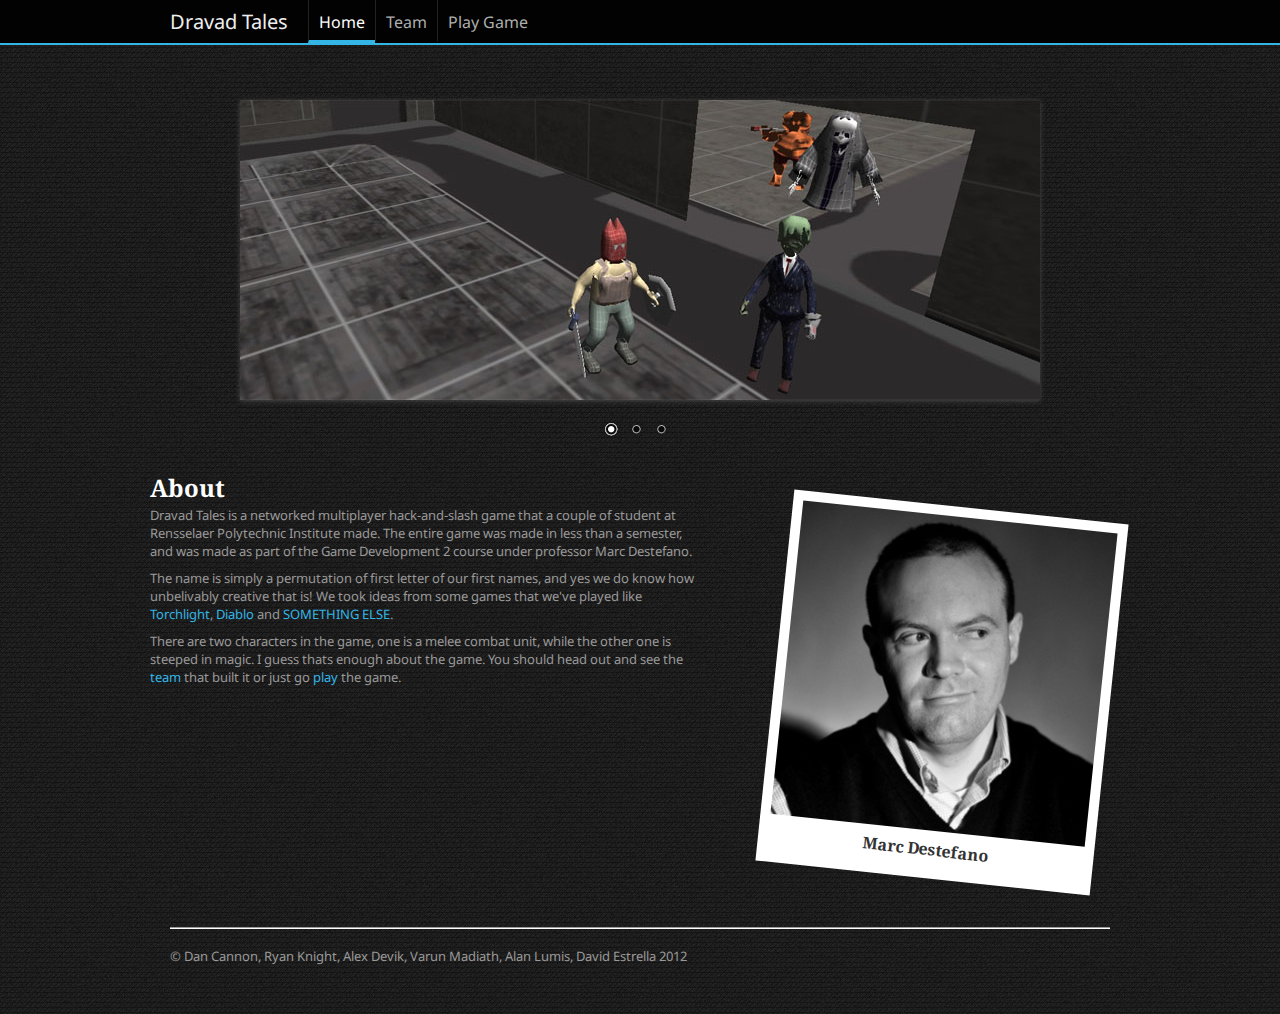
<file: html/index.html>
<!DOCTYPE html>
<html lang="en">
  <head>
    <meta charset="utf-8">
    <title>Dravad Tales - A networked multi-player hack and slash.</title>
    <meta name="description" content="Website of the game Dravad Tales, created for RPI's Game Dev 2 Course.">
    <meta name="author" content="Varun Madiath">

    <!-- Le styles -->
    <link href="../assets/css/bootstrap.css" rel="stylesheet">
    <link href="../assets/css/nivo-slider.css" rel="stylesheet">
    <link href="../assets/css/default.css" rel="stylesheet">
    <link href="../assets/css/custom.css" rel="stylesheet">
    <style type="text/css">
      body {
        padding-top: 60px;
        padding-bottom: 40px;
      }
    </style>

    <!-- Le HTML5 shim, for IE6-8 support of HTML5 elements -->
    <!--[if lt IE 9]>
      <script src="http://html5shim.googlecode.com/svn/trunk/html5.js"></script>
    <![endif]-->

    <!-- Favicon -->
    <link rel="shortcut icon" href="../assets/ico/favicon.ico">
  </head>

  <body>

    <div class="navbar navbar-fixed-top">
      <div class="navbar-inner">
        <div class="container">
          <a class="btn btn-navbar" data-toggle="collapse" data-target=".nav-collapse">
            <span class="icon-bar"></span>
            <span class="icon-bar"></span>
            <span class="icon-bar"></span>
          </a>
          <a class="brand" href="index.html">Dravad Tales</a>
          <div class="nav-collapse">
            <ul class="nav">
              <li class="active"><a href="#">Home</a></li>
              <li><a href="team.html">Team</a></li>
              <li><a href="newWebPlayer.html">Play Game</a></li>
            </ul>
          </div><!--/.nav-collapse -->
        </div>
      </div>
    </div>

    <div class="container">

      <!-- Main hero unit for a primary marketing message or call to action -->
      <div class="row">
        <div class="span12">
          <div class="slider-wrapper theme-default">
            <div id="nivoslider" class="nivoSlider" style="height:300px; width:800px;">
              <a href="#"><img src="../assets/img/slider/screen1.jpg" /></a>
              <a href="#"><img src="../assets/img/slider/screen2.jpg" /></a>
              <a href="#"><img src="../assets/img/slider/screen3.jpg" /></a>
            </div>
          </div>
        </div>
    </div>

    <div class="row">
      <h2>About</h2>
      <div id = "marc">
        <img id="marc-image" src="../assets/img/marc_photo.jpg">
        <p>Marc Destefano</p>
      </div>
      <p>
        Dravad Tales is a networked multiplayer hack-and-slash game that a couple of student at Rensselaer Polytechnic Institute made. The entire game was made in less than a semester, and was made as part of the Game Development 2 course under professor Marc Destefano.
      </p>

      <p>
        The name is simply a permutation of first letter of our first names, and yes we do know how unbelivably creative that is! We took ideas from some games that we've played like <a href="http://www.torchlightgame.com/">Torchlight</a>, <a href="http://en.wikipedia.org/wiki/Diablo_%28video_game%29">Diablo</a> and <a href="">SOMETHING ELSE</a>.
      </p>

      <p>
        There are two characters in the game, one is a melee combat unit, while the other one is steeped in magic. I guess thats enough about the game. You should head out and see the <a href="tem.html">team</a> that built it or just go <a href="newWebPlayer.html">play</a> the game.
      </p>
    </div>

      <hr>

      <footer>
        <p>&copy; Dan Cannon, Ryan Knight, Alex Devik, Varun Madiath, Alan Lumis, David Estrella 2012</p>
      </footer>

    </div> <!-- /container -->

    <!-- Le javascript
    ================================================== -->
    <!-- Placed at the end of the document so the pages load faster -->
    <script src="../assets/js/jquery.js"></script>
    <script src="../assets/js/jquery.nivo.slider.js"></script>
    <script type="text/javascript">
      $(document).ready(function() {
        $('#nivoslider').nivoSlider();
      });
    </script>

  </body>
</html>
</file>
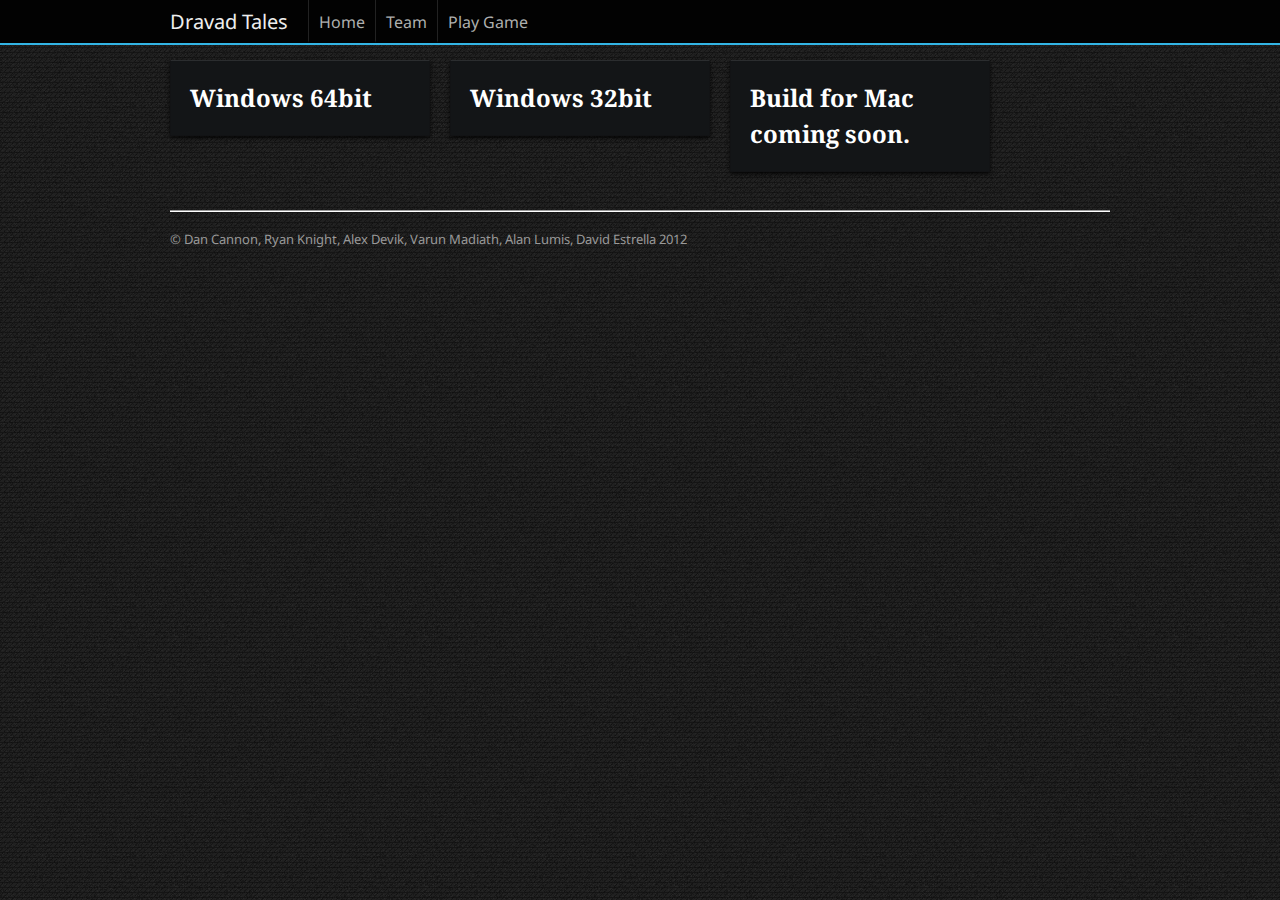
<file: html/download.html>
<!DOCTYPE html>
<html lang="en">
  <head>
    <meta charset="utf-8">
    <title>Dravad Tales - A networked multi-player hack and slash.</title>
    <meta name="description" content="Website of the game Dravad Tales, created for RPI's Game Dev 2 Course.">
    <meta name="author" content="Varun Madiath">

    <!-- Le styles -->
    <link href="../assets/css/bootstrap.css" rel="stylesheet">
    <link href="../assets/css/nivo-slider.css" rel="stylesheet">
    <link href="../assets/css/default.css" rel="stylesheet">
    <link href="../assets/css/custom.css" rel="stylesheet">
    <style type="text/css">
      body {
        padding-top: 60px;
        padding-bottom: 40px;
      }
    </style>

    <!-- Le HTML5 shim, for IE6-8 support of HTML5 elements -->
    <!--[if lt IE 9]>
      <script src="http://html5shim.googlecode.com/svn/trunk/html5.js"></script>
    <![endif]-->

    <!-- Favicon -->
    <link rel="shortcut icon" href="../assets/ico/favicon.ico">
  </head>

  <body>

    <div class="navbar navbar-fixed-top">
      <div class="navbar-inner">
        <div class="container">
          <a class="btn btn-navbar" data-toggle="collapse" data-target=".nav-collapse">
            <span class="icon-bar"></span>
            <span class="icon-bar"></span>
            <span class="icon-bar"></span>
          </a>
          <a class="brand" href="index.html">Dravad Tales</a>
          <div class="nav-collapse">
            <ul class="nav">
              <li ><a href="index.html">Home</a></li>
              <li><a href="team.html">Team</a></li>
              <li><a href="newWebPlayer.html">Play Game</a></li>
            </ul>
          </div><!--/.nav-collapse -->
        </div>
      </div>
    </div>

    <div class="container">

    <div class="row">
      <a href="../assets/downloads/dravad_tales_w64.exe">
        <div class="span3 well">
          <h2>Windows 64bit</h2>
        </div>
      </a>
      <a href="../assets/downloads/dravad_tales_w32.exe">
        <div class="span3 well">
          <h2>Windows 32bit</h2>
        </div>
      </a>
      <div class="span3 well">
        <h2>Build for Mac coming soon.</h2>
      </div>
    </div>

      <hr>

      <footer>
        <p>&copy; Dan Cannon, Ryan Knight, Alex Devik, Varun Madiath, Alan Lumis, David Estrella 2012</p>
      </footer>

    </div> <!-- /container -->

    <!-- Le javascript
    ================================================== -->
    <!-- Placed at the end of the document so the pages load faster -->
    <script src="../assets/js/jquery.js"></script>

  </body>
</html>
</file>
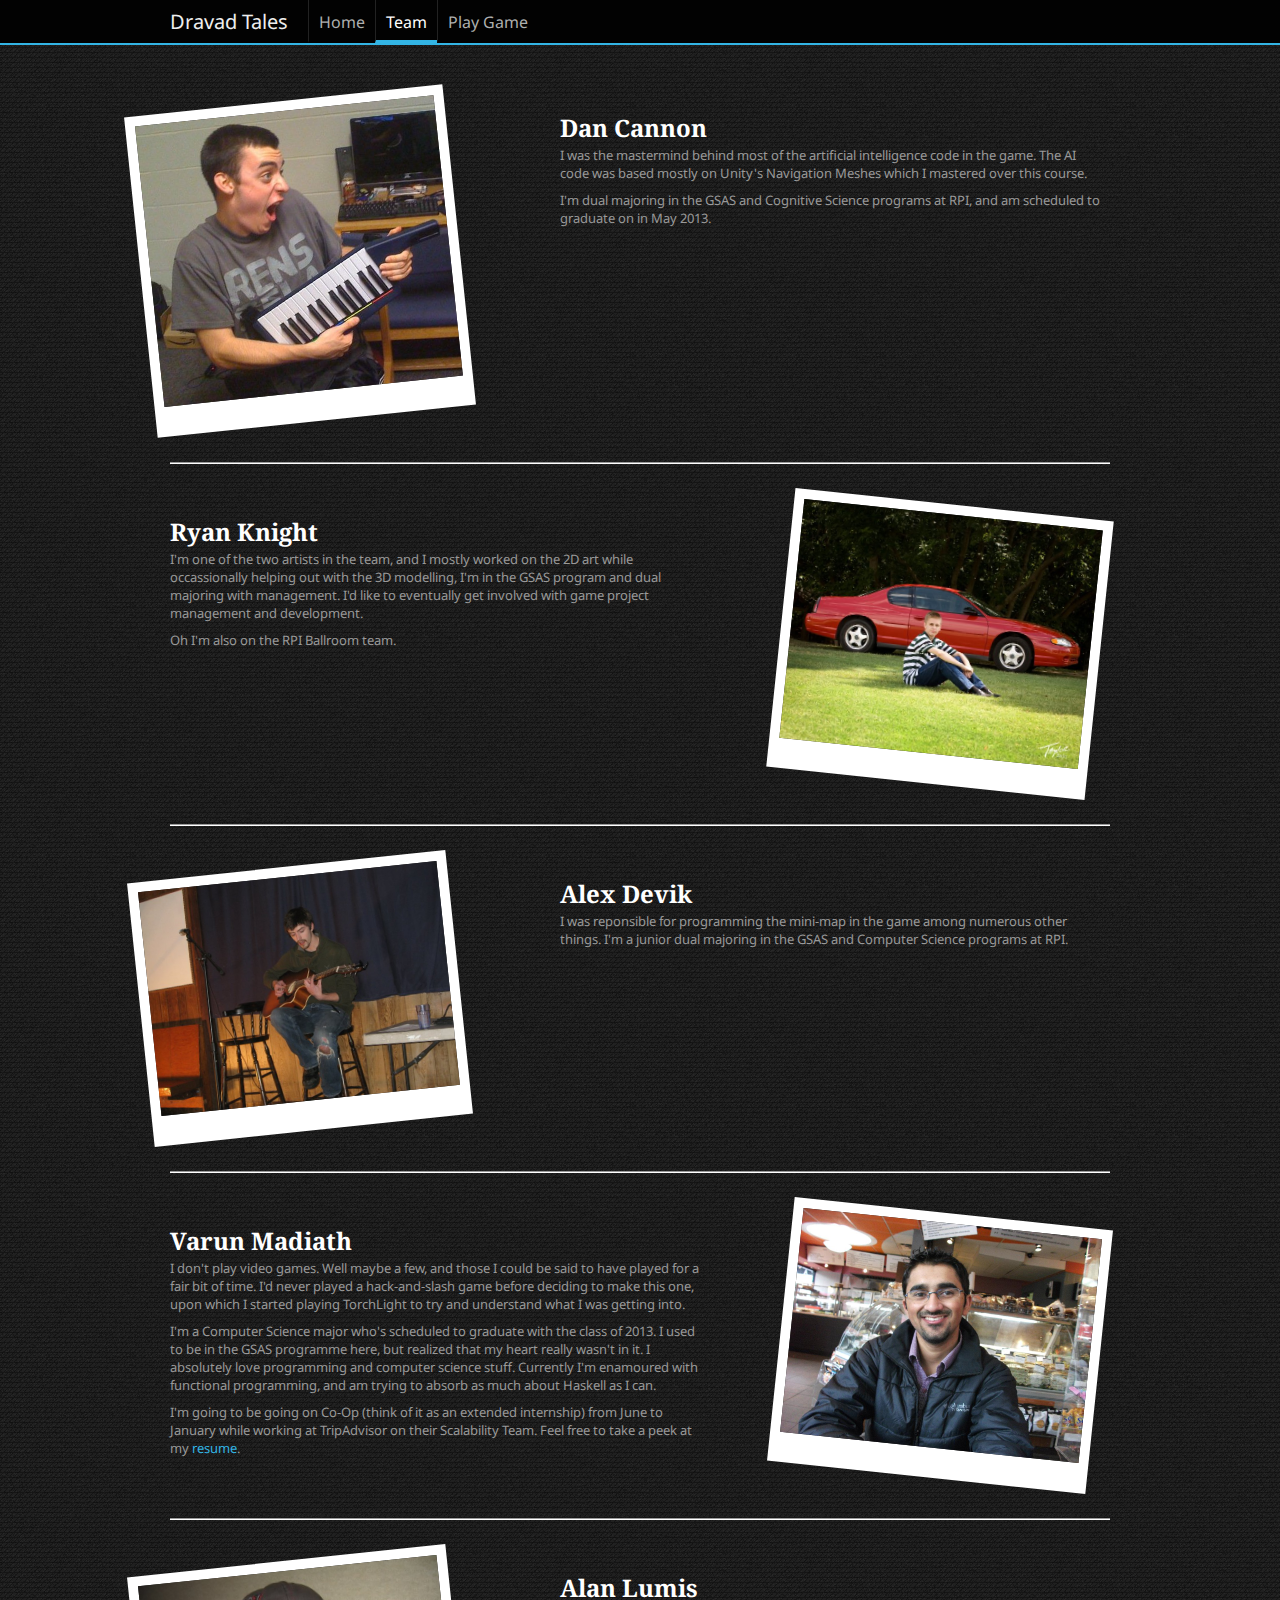
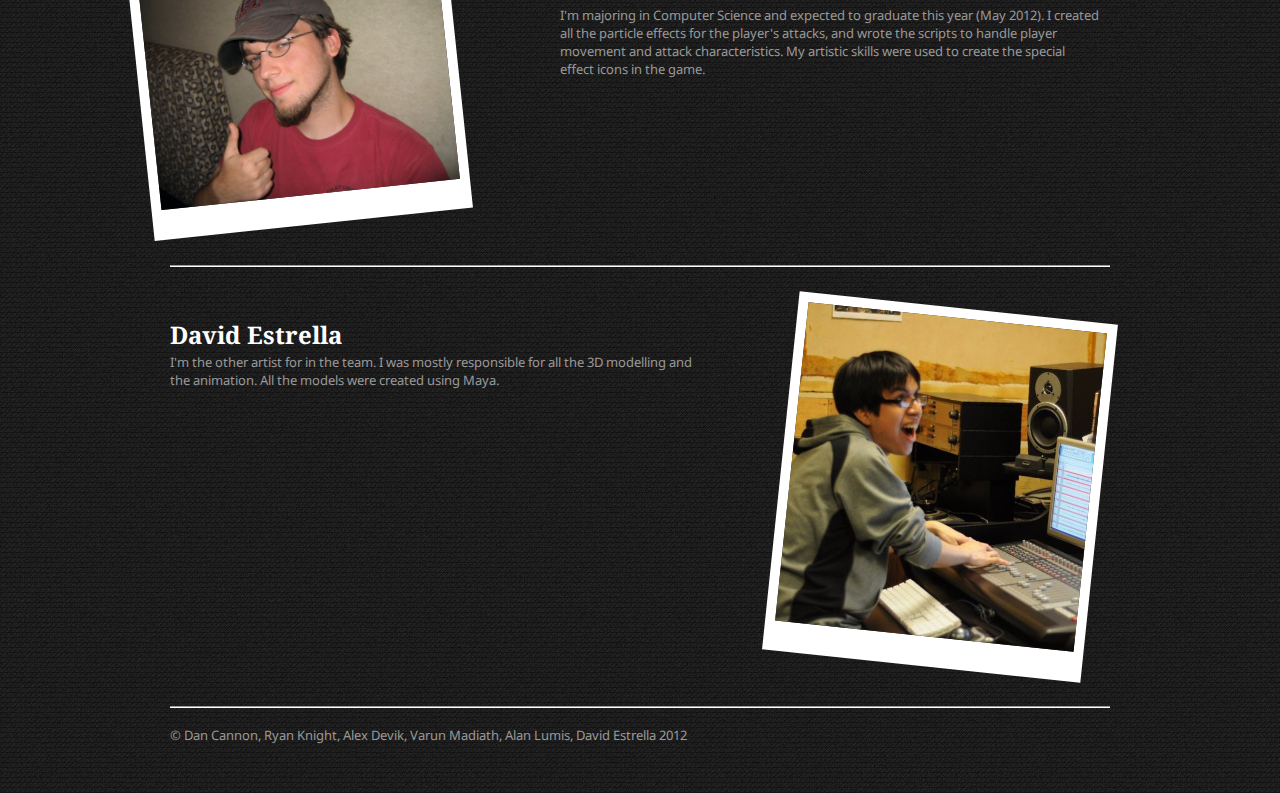
<file: html/team.html>
<!DOCTYPE html>
<html lang="en">
  <head>
    <meta charset="utf-8">
    <title>Dravad Tales - A networked multi-player hack and slash.</title>
    <meta name="description" content="Website of the game Dravad Tales, created for RPI's Game Dev 2 Course.">
    <meta name="author" content="Varun Madiath">

    <!-- Le styles -->
    <link href="../assets/css/bootstrap.css" rel="stylesheet">
    <link href="../assets/css/nivo-slider.css" rel="stylesheet">
    <link href="../assets/css/default.css" rel="stylesheet">
    <link href="../assets/css/custom.css" rel="stylesheet">
    <style type="text/css">
      body {
        padding-top: 60px;
        padding-bottom: 40px;
      }
    </style>

    <!-- Le HTML5 shim, for IE6-8 support of HTML5 elements -->
    <!--[if lt IE 9]>
      <script src="http://html5shim.googlecode.com/svn/trunk/html5.js"></script>
    <![endif]-->

    <!-- Favicon -->
    <link rel="shortcut icon" href="../assets/ico/favicon.ico">
  </head>

  <body>

    <div class="navbar navbar-fixed-top">
      <div class="navbar-inner">
        <div class="container">
          <a class="btn btn-navbar" data-toggle="collapse" data-target=".nav-collapse">
            <span class="icon-bar"></span>
            <span class="icon-bar"></span>
            <span class="icon-bar"></span>
          </a>
          <a class="brand" href="index.html">Dravad Tales</a>
          <div class="nav-collapse">
            <ul class="nav">
              <li><a href="index.html">Home</a></li>
              <li class="active"><a href="#">Team</a></li>
              <li><a href="newWebPlayer.html">Play Game</a></li>
            </ul>
          </div><!--/.nav-collapse -->
        </div>
      </div>
    </div>

    <div class="container">

      <div class="person">
        <div class="row">
          <div class="rotateWrapper">
            <img src="../assets/img/team/dan.jpg" class="span4 displayPic dpLeft" title="Alan Lumis">
          </div>
          <div class = "span7 offset1">
            <h2>Dan Cannon</h2>
            <p>
              I was the mastermind behind most of the artificial intelligence code in the game. The AI code was based mostly on Unity's Navigation Meshes which I mastered over this course.
            </p>
            <p>
              I'm dual majoring in the GSAS and Cognitive Science programs at RPI, and am scheduled to graduate on in May 2013. 
            </p>
          </div>
        </div>
      </div>

      <hr>

      <div class="person">
        <div class="row">
          <div class = "span7">
            <h2>Ryan Knight</h2>
            <p>
              I'm one of the two artists in the team, and I mostly worked on the 2D art while occassionally helping out with the 3D modelling, I'm in the GSAS program and dual majoring with management. I'd like to eventually get involved with game project management and development.
            </p>
            <p>
              Oh I'm also on the RPI Ballroom team.
            </p>
          </div>
          <div>
            <img src="../assets/img/team/ryan.jpg" class="span4 displayPic dpRight">
          </div>
        </div>
      </div>

      <hr>

      <div class="person">
        <div class="row">
          <div class="rotateWrapper">
            <img src="../assets/img/team/alex.jpg" class="span4 displayPic dpLeft" title="Alan Lumis">
          </div>
          <div class = "span7 offset1">
            <h2>Alex Devik</h2>
            <p>
              I was reponsible for programming the mini-map in the game among numerous other things. I'm a junior dual majoring in the GSAS and Computer Science programs at RPI.
            </p>
          </div>
        </div>
      </div>

      <hr>

      <div class="person">
        <div class="row">
          <div class = "span7">
            <h2>Varun Madiath</h2>
            <p>
              I don't play video games. Well maybe a few, and those I could be said to have played for a fair bit of time. I'd never played a hack-and-slash game before deciding to make this one, upon which I started playing TorchLight to try and understand what I was getting into.
            </p>
            <p>
              I'm a Computer Science major who's scheduled to graduate with the class of 2013. I used to be in the GSAS programme here, but realized that my heart really wasn't in it. I absolutely love programming and computer science stuff. Currently I'm enamoured with functional programming, and am trying to absorb as much about Haskell as I can.
            </p>

            <p>
              I'm going to be going on Co-Op (think of it as an extended internship) from June to January while working at TripAdvisor on their Scalability Team. Feel free to take a peek at my <a href="../assets/resumes/VarunMadiath-Resume.pdf">resume</a>.
            </p>
          </div>
          <div>
            <img src="../assets/img/team/varun.jpg" class="span4 displayPic dpRight">
          </div>
        </div>
      </div>
      <hr>

      <div class="person">
        <div class="row">
          <div class="rotateWrapper">
            <img src="../assets/img/team/alan.jpg" class="span4 displayPic dpLeft" title="Alan Lumis">
          </div>
          
          <div class = "span7 offset1">
            <h2>Alan Lumis</h2>
            <p>
              I'm majoring in Computer Science and expected to graduate this year (May 2012). I created all the particle effects for the player's attacks, and wrote the scripts to handle player movement and attack characteristics. My artistic skills were used to create the special effect icons in the game.
            </p>
          </div>
        </div>
      </div>

      <hr>

      <div class="person">
        <div class="row">
          <div class = "span7">
            <h2>David Estrella</h2>
            <p>
              I'm the other artist for in the team. I was mostly responsible for all the 3D modelling and the animation. All the models were created using Maya.
            </p>
          </div>
          <div>
            <img src="../assets/img/team/david.jpg" class="span4 displayPic dpRight">
          </div>
        </div>
      </div>

      <hr>

      <footer>
        <p>&copy; Dan Cannon, Ryan Knight, Alex Devik, Varun Madiath, Alan Lumis, David Estrella 2012</p>
      </footer>

    </div> <!-- /container -->

    <!-- Le javascript
    ================================================== -->
    <!-- Placed at the end of the document so the pages load faster -->
    <script src="../assets/js/jquery.js"></script>

  </body>
</html>
</file>
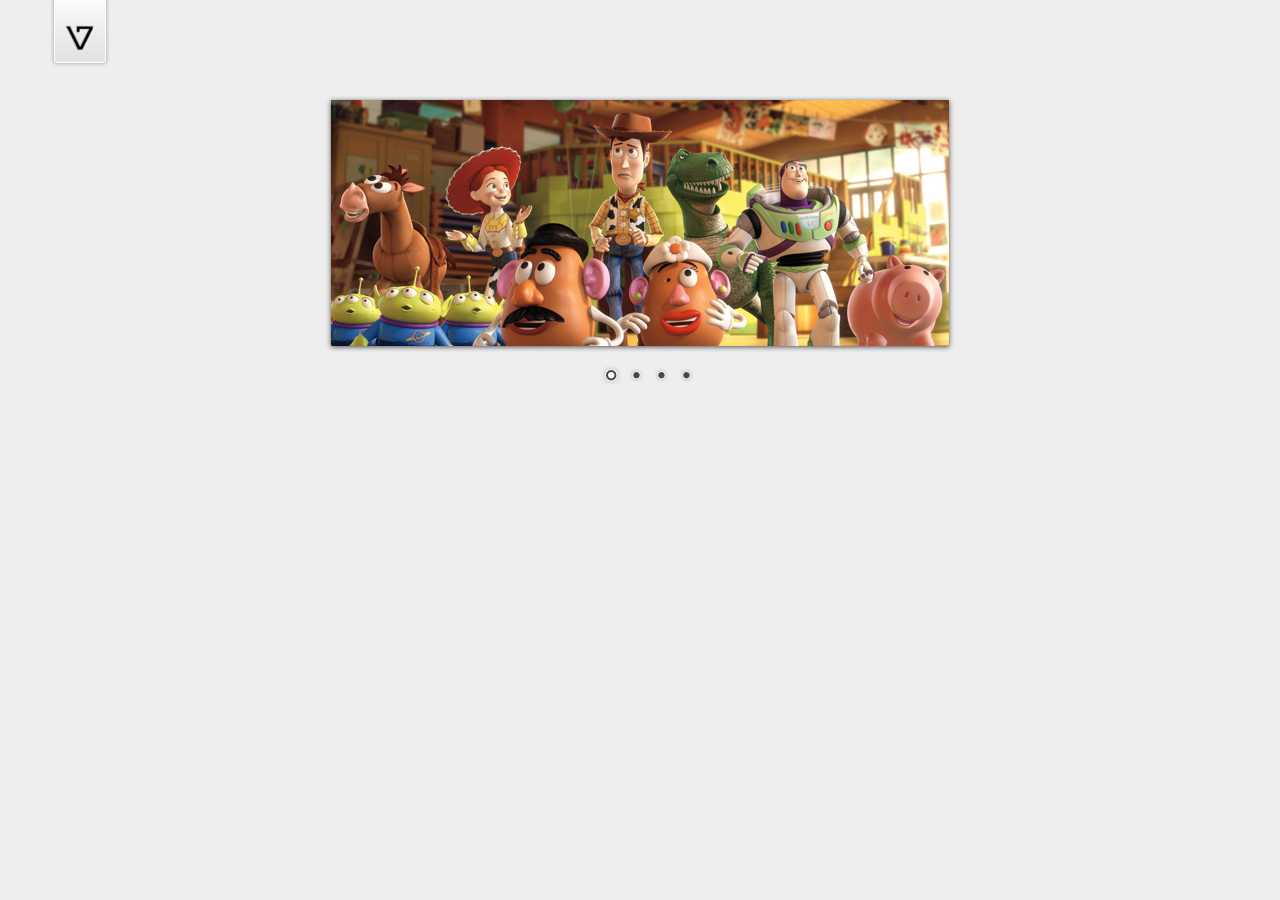
<file: assets/nivo-slider/demo/demo.html>
<!DOCTYPE HTML PUBLIC "-//W3C//DTD HTML 4.01//EN" "http://www.w3.org/TR/html4/strict.dtd">
<meta http-equiv="Content-Type" content="text/html; charset=utf-8">
<html lang="en">
<head>
    <title>Nivo Slider Demo</title>
    <link rel="stylesheet" href="../themes/default/default.css" type="text/css" media="screen" />
    <link rel="stylesheet" href="../themes/pascal/pascal.css" type="text/css" media="screen" />
    <link rel="stylesheet" href="../themes/orman/orman.css" type="text/css" media="screen" />
    <link rel="stylesheet" href="../nivo-slider.css" type="text/css" media="screen" />
    <link rel="stylesheet" href="style.css" type="text/css" media="screen" />
</head>
<body>
    <div id="wrapper">
    
        <a href="http://dev7studios.com" id="dev7link" title="Go to dev7studios">dev7studios</a>

        <div class="slider-wrapper theme-default">
            <div class="ribbon"></div>
            <div id="slider" class="nivoSlider">
                <img src="images/toystory.jpg" alt="" />
                <a href="http://dev7studios.com"><img src="images/up.jpg" alt="" title="This is an example of a caption" /></a>
                <img src="images/walle.jpg" alt="" data-transition="slideInLeft" />
                <img src="images/nemo.jpg" alt="" title="#htmlcaption" />
            </div>
            <div id="htmlcaption" class="nivo-html-caption">
                <strong>This</strong> is an example of a <em>HTML</em> caption with <a href="#">a link</a>.
            </div>
        </div>

    </div>
    <script type="text/javascript" src="scripts/jquery-1.7.1.min.js"></script>
    <script type="text/javascript" src="../jquery.nivo.slider.js"></script>
    <script type="text/javascript">
    $(window).load(function() {
        $('#slider').nivoSlider();
    });
    </script>
</body>
</html>
</file>
<file: assets/css/default.css>
/*
Skin Name: Nivo Slider Default Theme
Skin URI: http://nivo.dev7studios.com
Skin Type: flexible
Description: The default skin for the Nivo Slider.
Version: 1.0
Author: Gilbert Pellegrom
Author URI: http://dev7studios.com
*/

.theme-default .nivoSlider {
	position:relative;
	background:#fff url(../img/loading.gif) no-repeat 50% 50%;
    margin-bottom:50px;
    -webkit-box-shadow: 0px 1px 5px 0px #4a4a4a;
    -moz-box-shadow: 0px 1px 5px 0px #4a4a4a;
    box-shadow: 0px 1px 5px 0px #4a4a4a;
}
.theme-default .nivoSlider img {
	position:absolute;
	top:0px;
	left:0px;
	display:none;
}
.theme-default .nivoSlider a {
	border:0;
	display:block;
}

.theme-default .nivo-controlNav {
	position:absolute;
	left:50%;
	bottom:-42px;
    margin-left:-40px; /* Tweak this to center bullets */
}
.theme-default .nivo-controlNav a {
	display:block;
	width:22px;
	height:22px;
	background:url(../img/bullets.png) no-repeat;
	text-indent:-9999px;
	border:0;
	margin-right:3px;
	float:left;
}
.theme-default .nivo-controlNav a.active {
	background-position:0 -22px;
}

.theme-default .nivo-directionNav a {
	display:block;
	width:30px;
	height:30px;
	background:url(../img/arrows.png) no-repeat;
	text-indent:-9999px;
	border:0;
}
.theme-default a.nivo-nextNav {
	background-position:-30px 0;
	right:15px;
}
.theme-default a.nivo-prevNav {
	left:15px;
}

.theme-default .nivo-caption {
    font-family: Helvetica, Arial, sans-serif;
}
.theme-default .nivo-caption a {
    color:#fff;
    border-bottom:1px dotted #fff;
}
.theme-default .nivo-caption a:hover {
    color:#fff;
}
</file>
<file: assets/css/custom.css>
#nivoslider {
	display: block;
	margin: 40px auto 70px auto;
}

#marc {
	-webkit-transform: rotate(6deg);
	-moz-transform: rotate(6deg);
	rotate(6deg);
	padding: 10px 10px 20px 10px;
	background-color: #fff;
	float:right;
	margin-left: 70px;
	display: inline;
	text-align: center;
	margin-bottom: 30px;
}

#marc p {
	margin: 0;
	padding-top: 10px;
	font-size: 16px;
	font-weight: bold;
	font-family: "Droid Serif", serif;
	color: #333;
}

.person {
	margin-top: 50px;
	margin-bottom: 50px;
	padding: -16px;
	/*border: 10px solid #fff;*/
}

.displayPic {
	border-color: #FFF;
	border-style: solid;
	border-width: 10px 10px 30px 10px;

	margin-top: -10px;
	margin-bottom: -10px;
	/*Needed for antialiasing*/
	outline: 0px solid transparent;
}

.dpLeft {
	margin-left: -10px;
	-webkit-transform: rotate(-6deg);
	-moz-transform: rotate(-6deg);
	rotate(-6deg);
}

.dpRight {
	-webkit-transform: rotate(6deg);
	-moz-transform: rotate(6deg);
	rotate(6deg);
	margin-left: 70px;
}

.displayPic:after {
	content: attr(title);
	font-family: 'Droid Sans',sans-serif;
	font-size: 13px;
	color: #999;
}

h2 {
	font-family: "Droid Serif", serif;
	font-weight: bold;
}

body {
	background: url('../img/bg_texture.png') repeat;
}
</file>
<file: assets/nivo-slider/themes/default/default.css>
/*
Skin Name: Nivo Slider Default Theme
Skin URI: http://nivo.dev7studios.com
Skin Type: flexible
Description: The default skin for the Nivo Slider.
Version: 1.0
Author: Gilbert Pellegrom
Author URI: http://dev7studios.com
*/

.theme-default .nivoSlider {
	position:relative;
	background:#fff url(loading.gif) no-repeat 50% 50%;
    margin-bottom:50px;
    -webkit-box-shadow: 0px 1px 5px 0px #4a4a4a;
    -moz-box-shadow: 0px 1px 5px 0px #4a4a4a;
    box-shadow: 0px 1px 5px 0px #4a4a4a;
}
.theme-default .nivoSlider img {
	position:absolute;
	top:0px;
	left:0px;
	display:none;
}
.theme-default .nivoSlider a {
	border:0;
	display:block;
}

.theme-default .nivo-controlNav {
	position:absolute;
	left:50%;
	bottom:-42px;
    margin-left:-40px; /* Tweak this to center bullets */
}
.theme-default .nivo-controlNav a {
	display:block;
	width:22px;
	height:22px;
	background:url(bullets.png) no-repeat;
	text-indent:-9999px;
	border:0;
	margin-right:3px;
	float:left;
}
.theme-default .nivo-controlNav a.active {
	background-position:0 -22px;
}

.theme-default .nivo-directionNav a {
	display:block;
	width:30px;
	height:30px;
	background:url(arrows.png) no-repeat;
	text-indent:-9999px;
	border:0;
}
.theme-default a.nivo-nextNav {
	background-position:-30px 0;
	right:15px;
}
.theme-default a.nivo-prevNav {
	left:15px;
}

.theme-default .nivo-caption {
    font-family: Helvetica, Arial, sans-serif;
}
.theme-default .nivo-caption a {
    color:#fff;
    border-bottom:1px dotted #fff;
}
.theme-default .nivo-caption a:hover {
    color:#fff;
}
</file>
<file: assets/nivo-slider/themes/pascal/pascal.css>
/*
Skin Name: Pascal Theme
Skin URI: http://nivo.dev7studios.com
Skin Type: fixed
Image Width: 630
Image Height: 235
Description: A nice, light skin for the Nivo Slider.
Version: 1.0
Author: Gilbert Pellegrom & Pascal Gartner
Author URI: http://dev7studios.com
*/

.theme-pascal.slider-wrapper {
    background:url(slider.png) no-repeat;
    width:668px;
    height:299px;
    margin:0 auto;
    padding-top:17px;
    position:relative;
}

.theme-pascal .nivoSlider {
    position:relative;
    width:630px;
    height:235px;
    margin-left:19px;
    background:url(loading.gif) no-repeat 50% 50%;
}
.theme-pascal .nivoSlider img {
    position:absolute;
    top:0px;
    left:0px;
    display:none;
    width:630px; /* Make sure your images are the same size */
    height:235px; /* Make sure your images are the same size */
}
.theme-pascal .nivoSlider a {
    border:0;
    display:block;
}

.theme-pascal .nivo-controlNav {
    background:url(controlnav.png) no-repeat;
    width:251px;
    height:40px;
    position:absolute;
    left:200px; /* Tweak this to center bullets */
    bottom:-42px;
    padding:8px 0 0 82px;
    z-index:20;
}
.theme-pascal .nivo-controlNav a {
    display:block;
    width:22px;
    height:22px;
    background:url(bullets.png) no-repeat;
    text-indent:-9999px;
    border:0;
    margin-right:3px;
    float:left;
}
.theme-pascal .nivo-controlNav a.active {
    background-position:0 -22px;
}

.theme-pascal .nivo-directionNav a {
	display:none;
}

.theme-pascal .nivo-caption {
    bottom:40%;
    left:auto;
    right:0px;
    width:auto;
    max-width:630px;
    overflow:hidden;
    background:#fff;
    text-shadow:none;
    font-family: arial, serif;
    color:#4c4b4b;
}
.theme-pascal .nivo-caption p {
    padding:5px 15px;
    color:#333;
    font-weight:bold;
    font-size:27px;
    text-transform:uppercase;
}
.theme-pascal .nivo-caption a { 
    color:#333;
    font-weight:bold;
    font-size:27px;
    text-transform:uppercase;
}

.theme-pascal .ribbon {
    background:url(ribbon.png) no-repeat;
    width:111px;
    height:111px;
    position:absolute;
    top:-8px;
    left:-8px;
    z-index:300;
}
</file>
<file: assets/nivo-slider/themes/orman/orman.css>
/*
Skin Name: Orman Theme
Skin URI: http://nivo.dev7studios.com
Skin Type: fixed
Image Width: 568
Image Height: 268
Description: A light and green skin for the Nivo Slider.
Version: 1.0
Author: Gilbert Pellegrom & Orman Clark
Author URI: http://dev7studios.com
*/

.theme-orman.slider-wrapper {
    background:url(slider.png) no-repeat;
    width:722px;
    height:337px;
    margin:0 auto;
    padding-top:18px;
    position:relative;
}

.theme-orman .nivoSlider {
    position:relative;
    width:568px;
    height:268px;
    margin-left:77px;
    background:url(loading.gif) no-repeat 50% 50%;
}
.theme-orman .nivoSlider img {
    position:absolute;
    top:0px;
    left:0px;
    display:none;
    width:568px; /* Make sure your images are the same size */
    height:268px; /* Make sure your images are the same size */
}
.theme-orman .nivoSlider a {
    border:0;
    display:block;
}

.theme-orman .nivo-controlNav {
    position:absolute;
	left:50%;
	bottom:-60px;
    margin-left:-30px; /* Tweak this to center bullets */
}
.theme-orman .nivo-controlNav a {
    display:block;
    width:10px;
    height:10px;
    background:url(bullets.png) no-repeat;
    text-indent:-9999px;
    border:0;
    margin-right:7px;
    float:left;
}
.theme-orman .nivo-controlNav a.active {
    background-position:0 -10px;
}

.theme-orman .nivo-directionNav a {
	display:block;
	width:25px;
	height:200px;
	background:url(arrows.png) no-repeat 0% 50%;
	text-indent:-9999px;
	border:0;
    top:40px;
}
.theme-orman a.nivo-nextNav {
	background-position:100% 50%;
	right:-40px;
    padding-right:20px;
}
.theme-orman a.nivo-prevNav {
	left:-40px;
    padding-left:20px;
}

.theme-orman .nivo-caption {
    font-family: Helvetica, Arial, sans-serif;
}
.theme-orman .nivo-caption a { 
    color:#fff;
    border-bottom:1px dotted #fff;
}
.theme-orman .nivo-caption a:hover { 
    color:#fff;
}

.theme-orman .ribbon {
    background:url(ribbon.png) no-repeat;
    width:111px;
    height:111px;
    position:absolute;
    top:-3px;
    left:56px;
    z-index:300;
}
</file>
<file: assets/nivo-slider/demo/style.css>
/*=================================*/
/* Nivo Slider Demo
/* November 2010
/* By: Gilbert Pellegrom
/* http://dev7studios.com
/*=================================*/

/*====================*/
/*=== Reset Styles ===*/
/*====================*/
html, body, div, span, applet, object, iframe,
h1, h2, h3, h4, h5, h6, p, blockquote, pre,
a, abbr, acronym, address, big, cite, code,
del, dfn, em, font, img, ins, kbd, q, s, samp,
small, strike, strong, sub, sup, tt, var,
dl, dt, dd, ol, ul, li,
fieldset, form, label, legend,
table, caption, tbody, tfoot, thead, tr, th, td {
	margin:0;
	padding:0;
	border:0;
	outline:0;
	font-weight:inherit;
	font-style:inherit;
	font-size:100%;
	font-family:inherit;
	vertical-align:baseline;
}
body {
	line-height:1;
	color:black;
	background:white;
}
table {
	border-collapse:separate;
	border-spacing:0;
}
caption, th, td {
	text-align:left;
	font-weight:normal;
}
blockquote:before, blockquote:after,
q:before, q:after {
	content:"";
}
blockquote, q {
	quotes:"" "";
}
/* HTML5 tags */
header, section, footer,
aside, nav, article, figure {
	display: block;
}

/*===================*/
/*=== Main Styles ===*/
/*===================*/
body {
	font:14px/1.6 Georgia, Palatino, Palatino Linotype, Times, Times New Roman, serif;
	color:#333;
	background:#eee;
}

a, a:visited {
	color:blue;
	text-decoration:none;
}
a:hover, a:active {
	color:#000;
	text-decoration:none;
}

#dev7link {
    position:absolute;
    top:0;
    left:50px;
    background:url(images/dev7logo.png) no-repeat;
    width:60px;
    height:67px;
    border:0;
    display:block;
    text-indent:-9999px;
}

.theme-default #slider {
    margin:100px auto 0 auto;
    width:618px; /* Make sure your images are the same size */
    height:246px; /* Make sure your images are the same size */
}
.theme-pascal.slider-wrapper,
.theme-orman.slider-wrapper {
    margin-top:150px;
}

/*====================*/
/*=== Other Styles ===*/
/*====================*/
.clear {
	clear:both;
}
</file>
